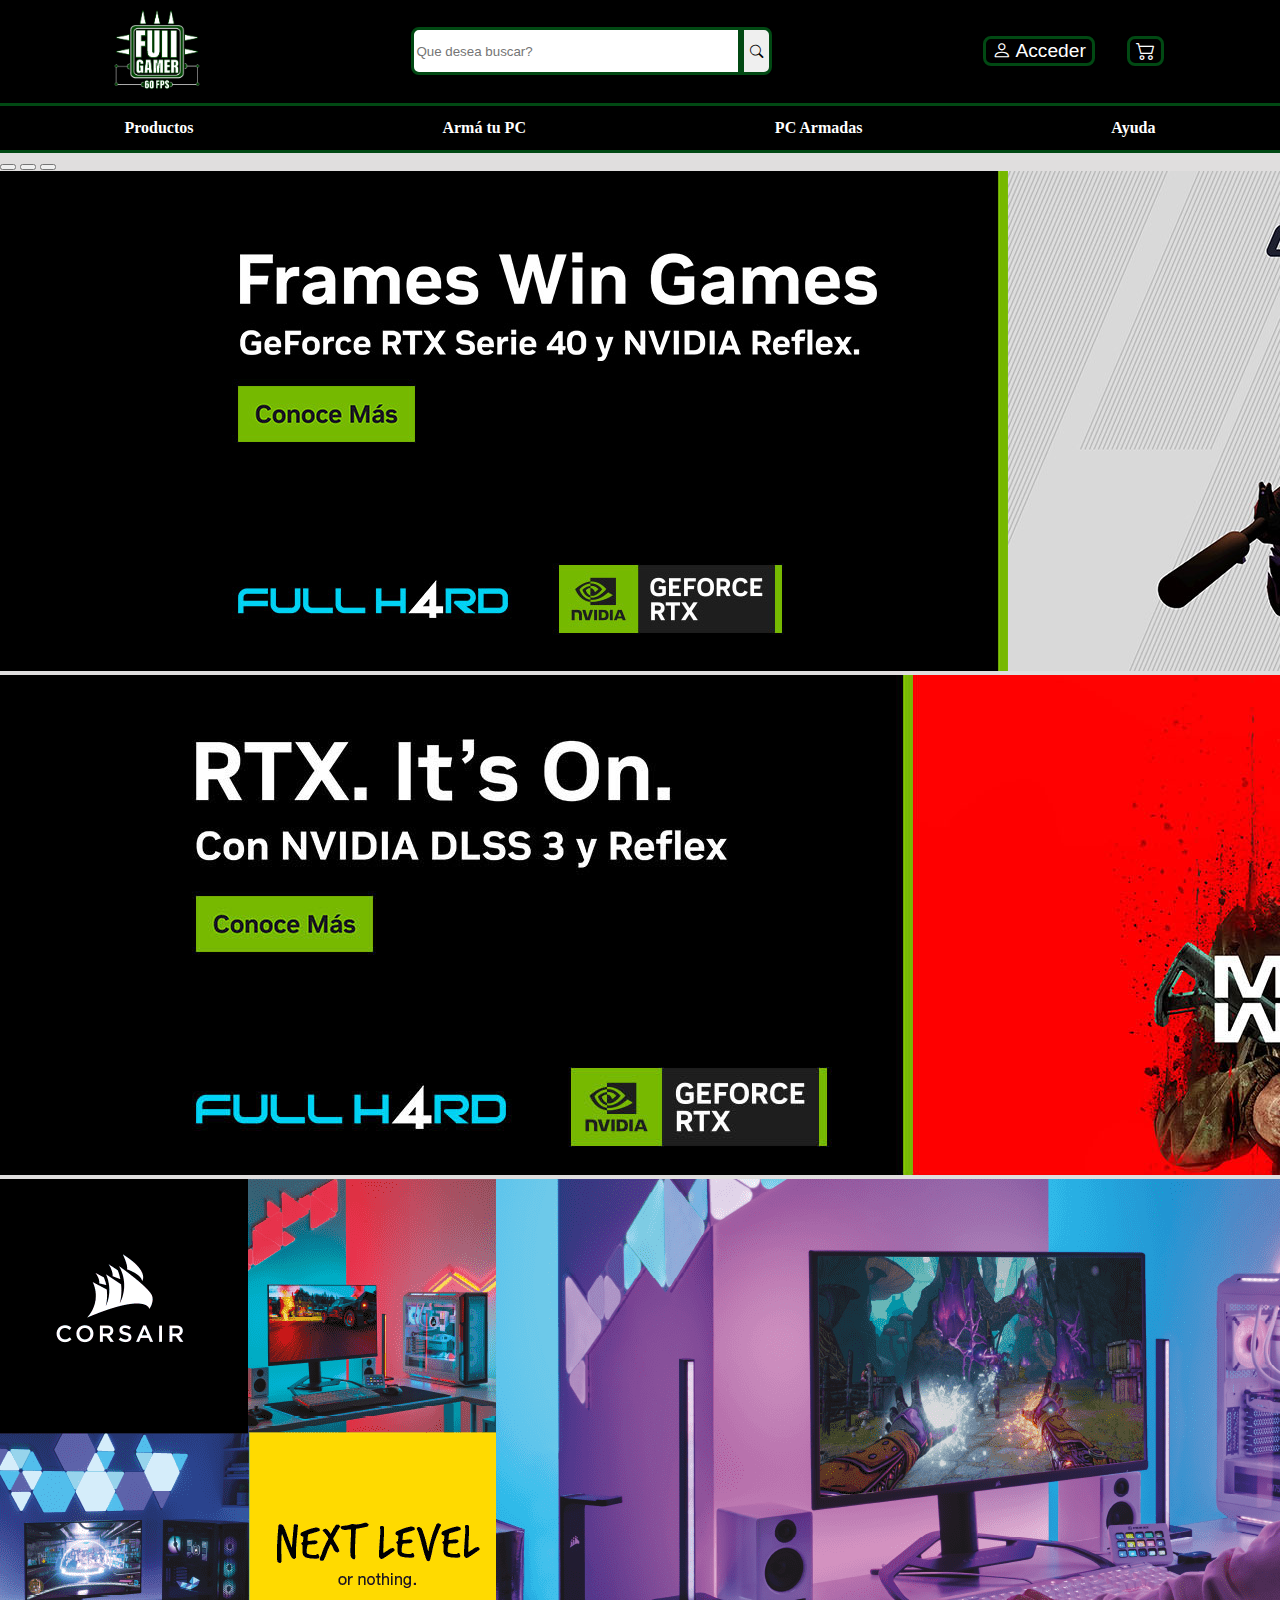
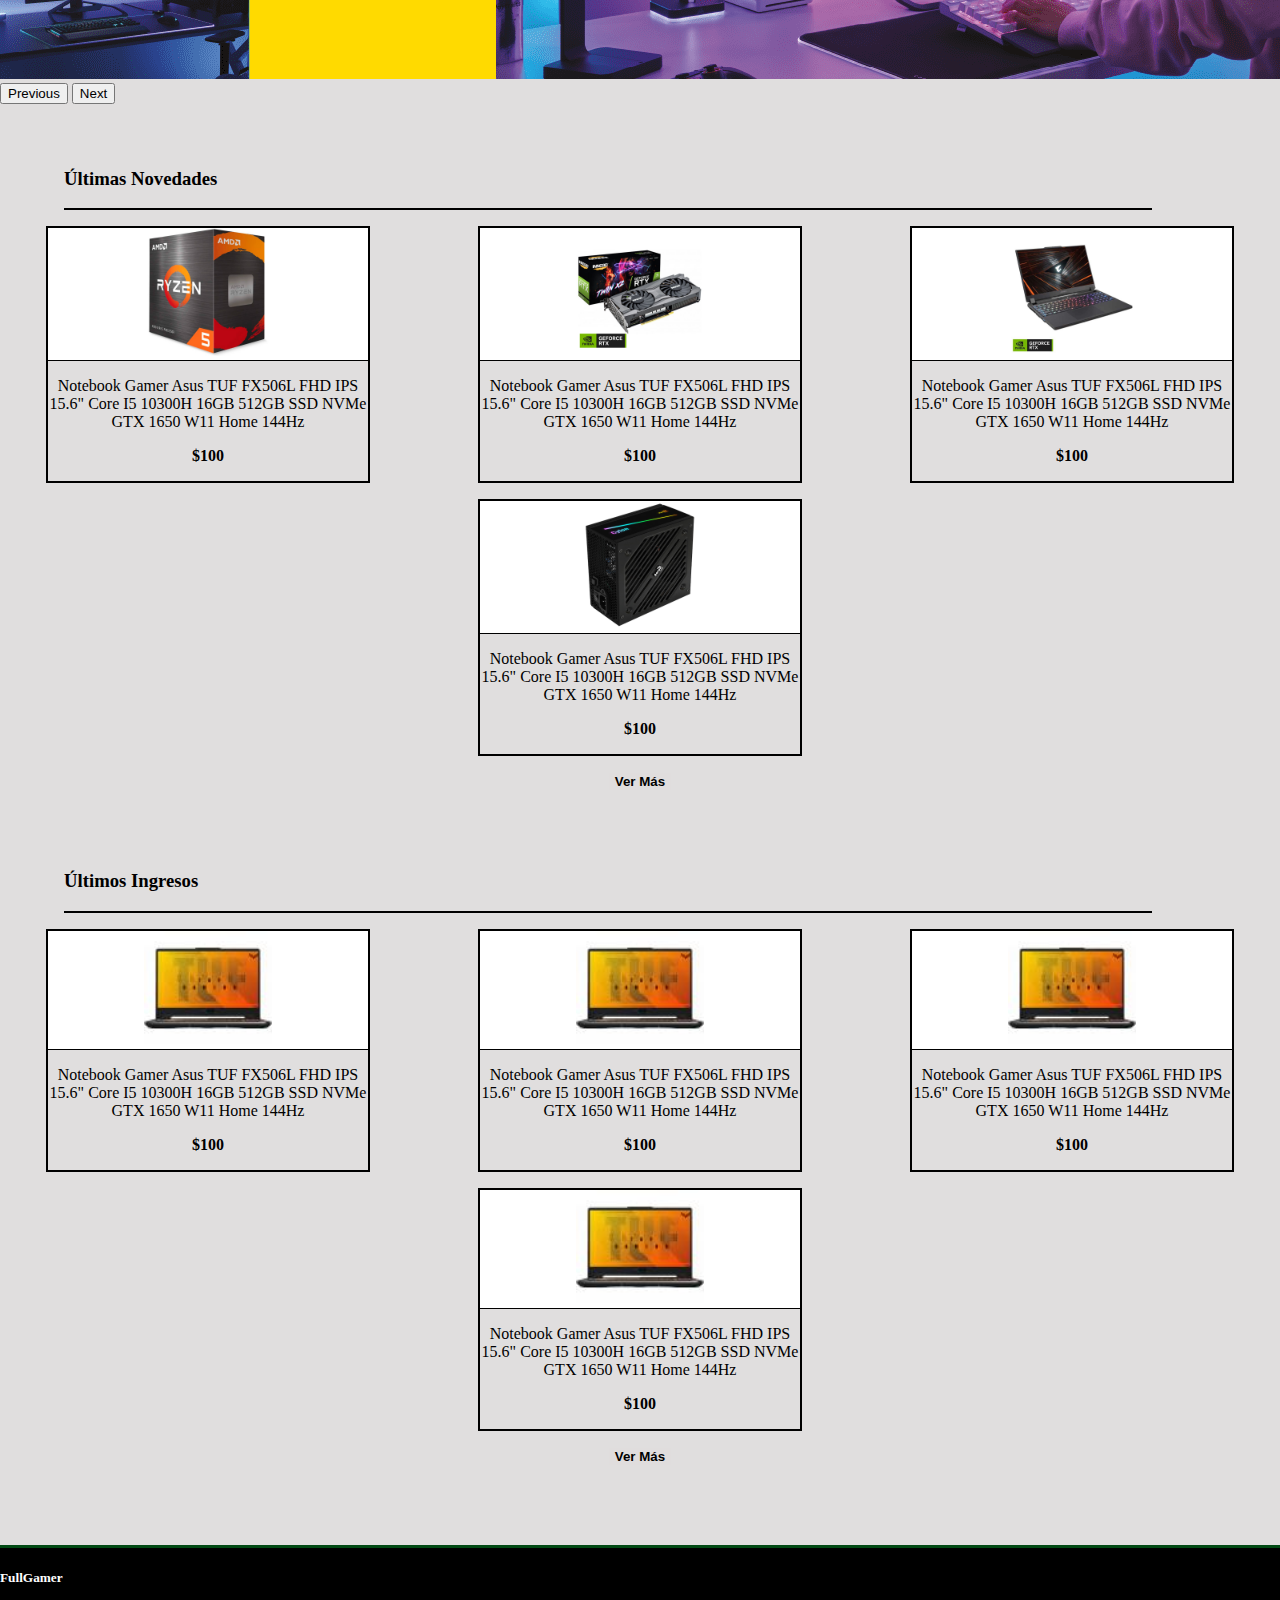
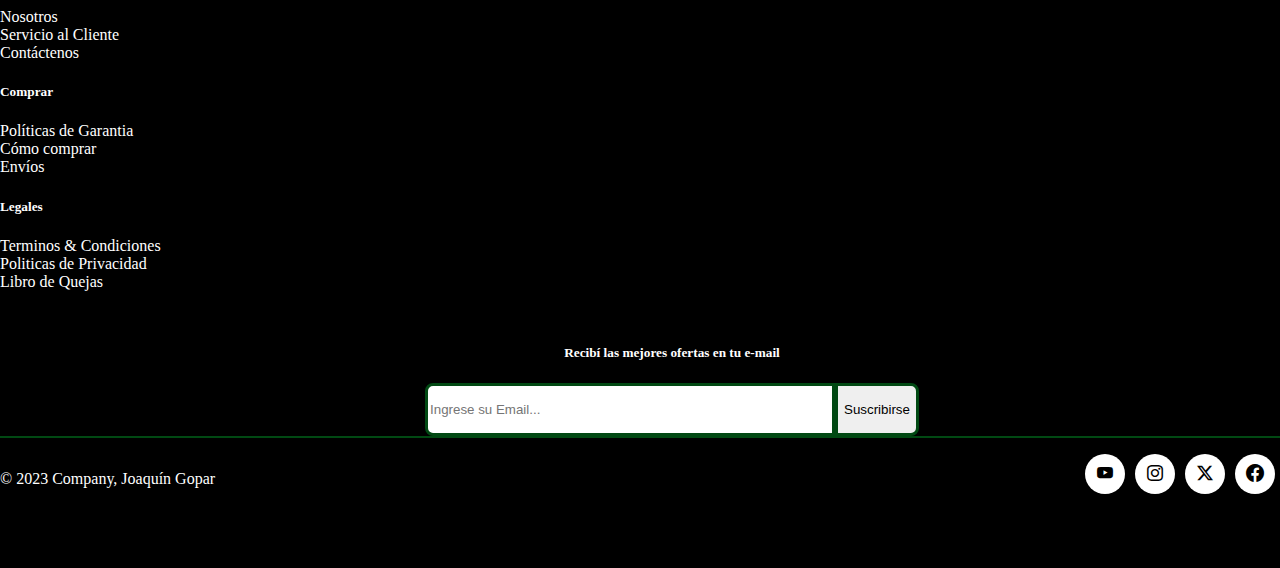
<file: index.html>
<!DOCTYPE html>
<html lang="en">
<head>
    <meta charset="UTF-8">
    <meta http-equiv="X-UA-Compatible" content="IE=edge">
    <meta name="viewport" content="width=device-width, initial-scale=1.0">
    <link rel="stylesheet" href="css/style.css">
    <title>FullGamer</title>
    <link rel="icon" href="assets/LogoPag.png">
    <link rel="stylesheet" href="https://cdn.jsdelivr.net/npm/bootstrap-icons@1.11.2/font/bootstrap-icons.min.css"> 
    <link href="https://cdn.jsdelivr.net/npm/bootstrap@5.3.2/dist/css/bootstrap.min.css" rel="stylesheet" integrity="sha384-T3c6CoIi6uLrA9TneNEoa7RxnatzjcDSCmG1MXxSR1GAsXEV/Dwwykc2MPK8M2HN" crossorigin="anonymous">
</head>
<body style="background-color: rgba(205, 201, 201, 0.612);">
    <header>
        <nav class="cabecera">
            <div class="logo">
                <a href="index.html"><img src="assets/LogoPag.png" alt=""></a>
            </div>

            <div class="busqueda">
                <input type="text" placeholder="Que desea buscar?">
                <button><i class="bi bi-search"></i></button>
            </div>

            <div class="sesion">
                <button>
                    <a href="html/acceder/login.html" id="logo"><i class="bi bi-person"></i></a>
                    <a href="html/acceder/login.html">Acceder</a>
                </button>
                
                <div class="carro">
                    <button>
                        <a href=""><i class="bi bi-cart2 carro"></i></a>
                    </button>
                </div>
            </div>

        </nav>

        <nav class="secciones">
            <a href="html/productos/productos.html">Productos</a>
            <a href="html/armapc/armapc.html">Armá tu PC</a>
            <a href="html/pcarmadas/pcarmadas.html">PC Armadas</a>
            <a href="html/ayuda/ayuda.html">Ayuda</a>
        </nav>
    </header>

    <main class="mainIndex">
        <div id="carouselExampleAutoplaying" class="carousel slide" data-bs-ride="carousel">
            <div class="carousel-indicators">
                <button type="button" data-bs-target="#carouselExampleIndicators" data-bs-slide-to="0" class="active" aria-current="true" aria-label="Slide 1"></button>
                <button type="button" data-bs-target="#carouselExampleIndicators" data-bs-slide-to="1" aria-label="Slide 2"></button>
                <button type="button" data-bs-target="#carouselExampleIndicators" data-bs-slide-to="2" aria-label="Slide 3"></button>
            </div>
            <div class="carousel-inner">
                <div class="carousel-item active">
                    <img src="assets/154.png" class="d-block w-100" alt="...">
                </div>
                <div class="carousel-item">
                    <img src="assets/159.png" class="d-block w-100" alt="...">
                </div>
                <div class="carousel-item">
                    <img src="assets/74.png" class="d-block w-100" alt="...">
                </div>
            </div>
            <button class="carousel-control-prev" type="button" data-bs-target="#carouselExampleAutoplaying" data-bs-slide="prev">
                <span class="carousel-control-prev-icon" aria-hidden="true"></span>
                <span class="visually-hidden">Previous</span>
            </button>
            <button class="carousel-control-next" type="button" data-bs-target="#carouselExampleAutoplaying" data-bs-slide="next">
                <span class="carousel-control-next-icon" aria-hidden="true"></span>
                <span class="visually-hidden">Next</span>
            </button>
        </div>

        <div class="ultnovedades">
            <div class="titulo">
                <h3>Últimas Novedades</h3>
            </div>
        
            <div class="productos">
                <div class="card" style="width: 20rem;">
                    <div class="card-header" style="text-align: center; background-color: white; border-bottom: 1px solid;">
                        <img src="assets/UltNovedades/imagen.png" class="card-img-top" alt="..." style="width: 8rem;">
                    </div>
                    <div class="card-body">
                        <p class="card-text" style="text-align: center; font-weight:400;">Notebook Gamer Asus TUF FX506L FHD IPS 15.6" Core I5 10300H 16GB 512GB SSD NVMe GTX 1650 W11 Home 144Hz</p>
                        <p class="precio" style="font-weight: bold; text-align: center;">$100</p>
                    </div>
                </div>

                <div class="card" style="width: 20rem;">
                    <div class="card-header" style="text-align: center; background-color: white; border-bottom: 1px solid black;">
                        <img src="assets/UltNovedades/imagen2.png" class="card-img-top" alt="..." style="width: 8rem;">
                    </div>
                    <div class="card-body">
                        <p class="card-text" style="text-align: center;">Notebook Gamer Asus TUF FX506L FHD IPS 15.6" Core I5 10300H 16GB 512GB SSD NVMe GTX 1650 W11 Home 144Hz</p>
                        <p class="precio" style="font-weight: bold; text-align: center;">$100</p>
                    </div>
                </div>

                <div class="card" style="width: 20rem;">
                    <div class="card-header" style="text-align: center; background-color: white; border-bottom: 1px solid black;">
                        <img src="assets/UltNovedades/imagen3.jpg" class="card-img-top" alt="..." style="width: 8rem;">
                    </div>
                    <div class="card-body">
                        <p class="card-text" style="text-align: center;">Notebook Gamer Asus TUF FX506L FHD IPS 15.6" Core I5 10300H 16GB 512GB SSD NVMe GTX 1650 W11 Home 144Hz</p>
                        <p class="precio" style="font-weight: bold; text-align: center;">$100</p>
                    </div>
                </div>
                
                <div class="card" style="width: 20rem;">
                    <div class="card-header" style="text-align: center; background-color: white; border-bottom: 1px solid black;">
                        <img src="assets/UltNovedades/imagen4.png" class="card-img-top" alt="..." style="width: 8rem;">
                    </div>
                    <div class="card-body">
                        <p class="card-text" style="text-align: center;">Notebook Gamer Asus TUF FX506L FHD IPS 15.6" Core I5 10300H 16GB 512GB SSD NVMe GTX 1650 W11 Home 144Hz</p>
                        <p class="precio" style="font-weight: bold; text-align: center;">$100</p>
                    </div>
                </div>
            </div>

            <div class="vermas">
                <button>Ver Más</button>
            </div>
        </div>

        <div class="ultingresos">
            <div class="titulo">
                <h3>Últimos Ingresos</h3>
            </div>
        
            <div class="productos">
                <div class="card" style="width: 20rem;">
                    <div class="card-header" style="text-align: center; background-color: white; border-bottom: 1px solid black;">
                        <img src="assets/compragamer_Imganen_general_36805_Notebook_Gamer_Asus_TUF_FX506L_FHD_IPS_15.6__Core_I5_10300H_16GB_512GB_SSD_NVMe_GTX_1650_W11_Home_144Hz_63a3df9f-mini.jpg" class="card-img-top" alt="..." style="width: 8rem;">
                    </div>
                    <div class="card-body">
                        <p class="card-text" style="text-align: center;">Notebook Gamer Asus TUF FX506L FHD IPS 15.6" Core I5 10300H 16GB 512GB SSD NVMe GTX 1650 W11 Home 144Hz</p>
                        <p class="precio" style="font-weight: bold; text-align: center;">$100</p>
                    </div>
                </div>

                <div class="card" style="width: 20rem;">
                    <div class="card-header" style="text-align: center; background-color: white; border-bottom: 1px solid black;">
                        <img src="assets/compragamer_Imganen_general_36805_Notebook_Gamer_Asus_TUF_FX506L_FHD_IPS_15.6__Core_I5_10300H_16GB_512GB_SSD_NVMe_GTX_1650_W11_Home_144Hz_63a3df9f-mini.jpg" class="card-img-top" alt="..." style="width: 8rem;">
                    </div>
                    <div class="card-body">
                        <p class="card-text" style="text-align: center;">Notebook Gamer Asus TUF FX506L FHD IPS 15.6" Core I5 10300H 16GB 512GB SSD NVMe GTX 1650 W11 Home 144Hz</p>
                        <p class="precio" style="font-weight: bold; text-align: center;">$100</p>
                    </div>
                </div>

                <div class="card" style="width: 20rem;">
                    <div class="card-header" style="text-align: center; background-color: white; border-bottom: 1px solid black;">
                        <img src="assets/compragamer_Imganen_general_36805_Notebook_Gamer_Asus_TUF_FX506L_FHD_IPS_15.6__Core_I5_10300H_16GB_512GB_SSD_NVMe_GTX_1650_W11_Home_144Hz_63a3df9f-mini.jpg" class="card-img-top" alt="..." style="width: 8rem;">
                    </div>
                    <div class="card-body">
                        <p class="card-text" style="text-align: center;">Notebook Gamer Asus TUF FX506L FHD IPS 15.6" Core I5 10300H 16GB 512GB SSD NVMe GTX 1650 W11 Home 144Hz</p>
                        <p class="precio" style="font-weight: bold; text-align: center;">$100</p>
                    </div>
                </div>
                
                <div class="card" style="width: 20rem;">
                    <div class="card-header" style="text-align: center; background-color: white; border-bottom: 1px solid black;">
                        <img src="assets/compragamer_Imganen_general_36805_Notebook_Gamer_Asus_TUF_FX506L_FHD_IPS_15.6__Core_I5_10300H_16GB_512GB_SSD_NVMe_GTX_1650_W11_Home_144Hz_63a3df9f-mini.jpg" class="card-img-top" alt="..." style="width: 8rem;">
                    </div>
                    <div class="card-body">
                        <p class="card-text" style="text-align: center;">Notebook Gamer Asus TUF FX506L FHD IPS 15.6" Core I5 10300H 16GB 512GB SSD NVMe GTX 1650 W11 Home 144Hz</p>
                        <p class="precio" style="font-weight: bold; text-align: center;">$100</p>
                    </div>
                </div>
            </div>
            <div class="vermas">
                <button>Ver Más</button>
            </div>
        </div>

    </main>

    <footer class="footer">
        <div class="container">
            <div class="row pt-4">
                <div class="col-6 col-md-2 mb-3">
                    <h5>FullGamer</h5>
                    <ul>
                        <a href=""><li>Nosotros</li></a>
                        <a href=""><li>Servicio al Cliente</li></a>
                        <a href=""><li>Contáctenos</li></a>
                    </ul>
                </div>
                <div class="col-6 col-md-2 mb-3">
                    <h5>Comprar</h5>
                    <ul>
                        <a href=""><li>Políticas de Garantia</li></a>
                        <a href=""><li>Cómo comprar</li></a>
                        <a href=""><li>Envíos</li></a>
                    </ul>
                </div>
                <div class="col-6 col-md-2 mb-3">
                    <h5>Legales</h5>
                    <ul>
                        <a href=""><li>Terminos & Condiciones</li></a>
                        <a href=""><li>Politicas de Privacidad</li></a>
                        <a href=""><li>Libro de Quejas</li></a>
                    </ul>
                </div>

                <div class="col-md-5 form">
                    <div class="titulo">
                        <h5>Recibí las mejores ofertas en tu e-mail</h5>
                    </div>
                    <div class="email">
                        <input type="text" placeholder="Ingrese su Email...">
                        <button>Suscribirse</button>
                    </div>
                </div>
            </div>
    
            <div class="social">
    
                <div class="desarrollador">
                    <p>© 2023 Company, Joaquín Gopar</p>
                </div>
        
                <div class="wrapper">
                    <div class="button">
                        <div class="icon">
                            <a href=""><i class="bi bi-facebook"></i></a>
                        </div>
                        <a href=""><span>Facebook</span></a>
                    </div>
                    <div class="button">
                        <div class="icon">
                            <i class="bi bi-twitter-x"></i>
                        </div>
                        <a href=""><span>Twitter</span></a>
                    </div>
                    <div class="button">
                        <div class="icon">
                            <i class="bi bi-instagram"></i>
                        </div>
                        <a href=""><span>Instagram</span></a>
                    </div>
                    <div class="button">
                        <div class="icon">
                            <i class="bi bi-youtube"></i>
                        </div>
                        <a href=""><span>Youtube</span></a>
                    </div>
                </div>
            </div>
            
        </div>
    </footer>
</body>
<script src="https://cdn.jsdelivr.net/npm/bootstrap@5.3.2/dist/js/bootstrap.bundle.min.js" integrity="sha384-C6RzsynM9kWDrMNeT87bh95OGNyZPhcTNXj1NW7RuBCsyN/o0jlpcV8Qyq46cDfL" crossorigin="anonymous"></script>
</html>
</file>
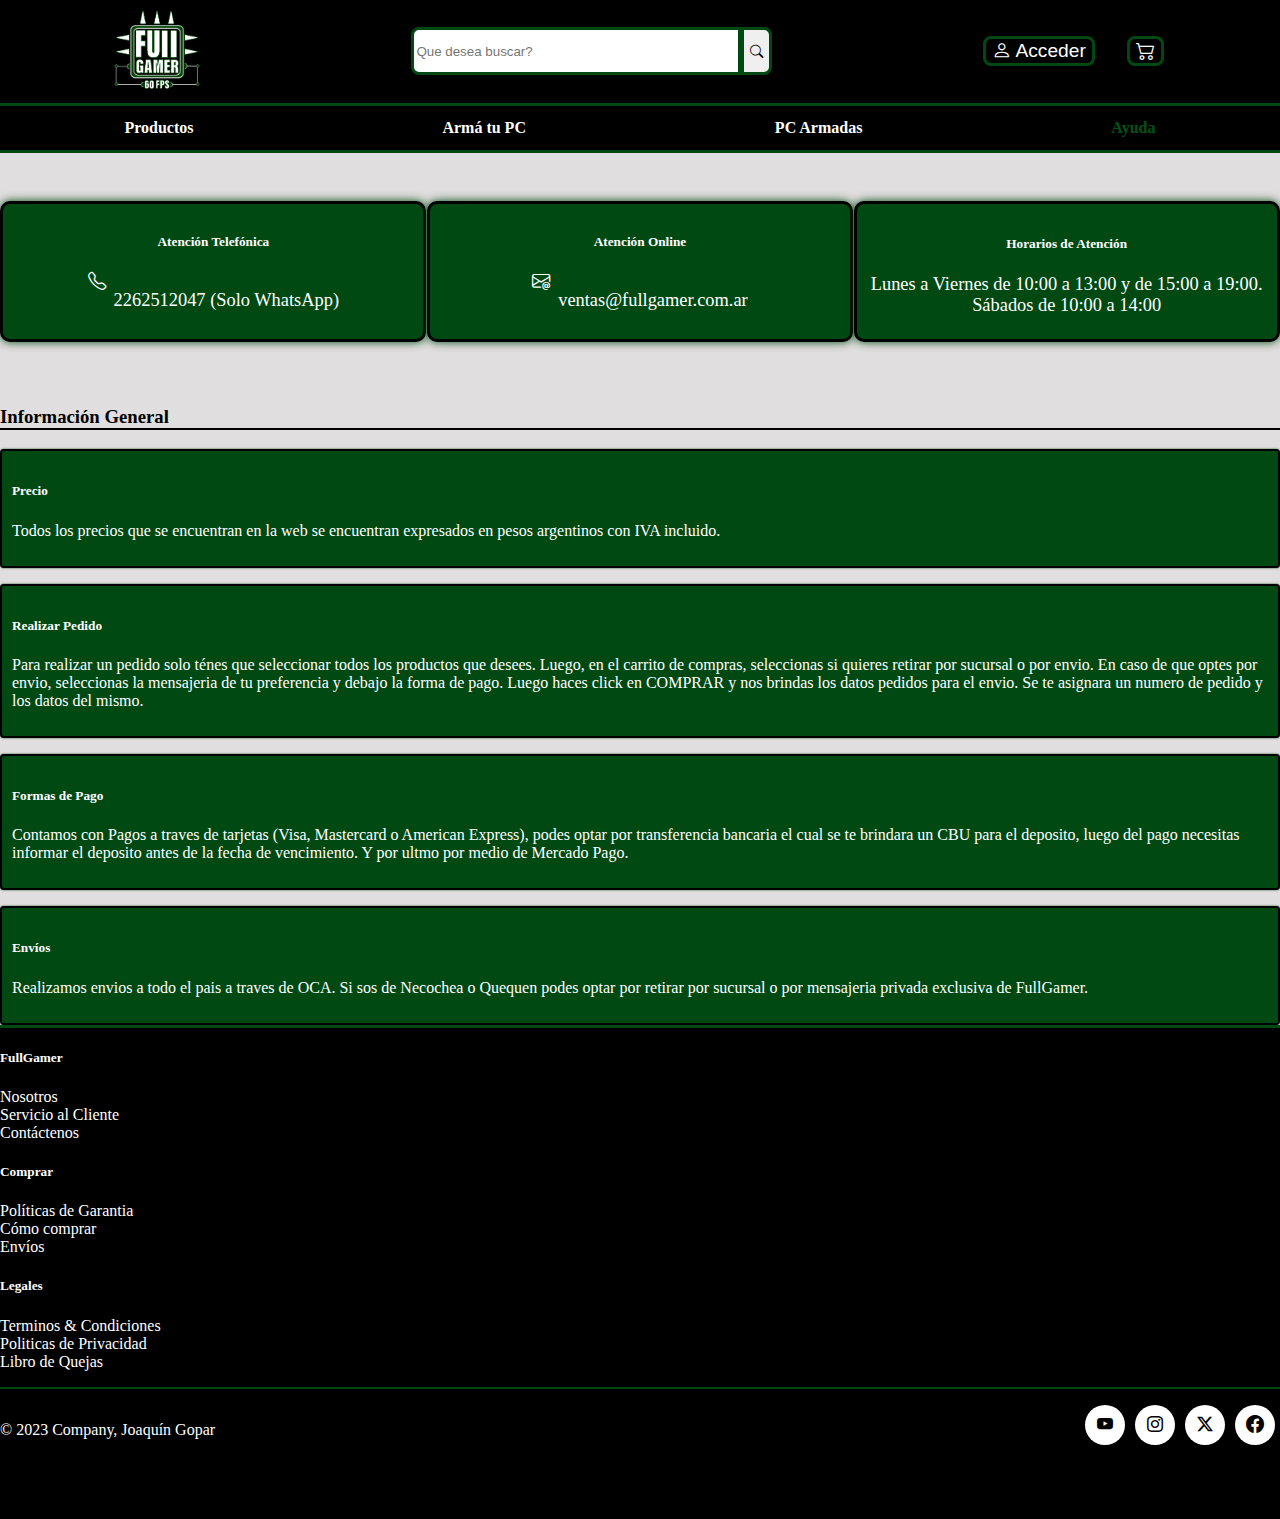
<file: html/ayuda/ayuda.html>
<!DOCTYPE html>
<html lang="en">
<head>
    <meta charset="UTF-8">
    <meta http-equiv="X-UA-Compatible" content="IE=edge">
    <meta name="viewport" content="width=device-width, initial-scale=1.0">
    <link rel="stylesheet" href="../../css/style.css">
    <title>FullGamer | Ayuda</title>
    <link rel="icon" href="../../assets/LogoPag.png">
    <link rel="stylesheet" href="https://cdn.jsdelivr.net/npm/bootstrap-icons@1.11.2/font/bootstrap-icons.min.css"> 
    <link href="https://cdn.jsdelivr.net/npm/bootstrap@5.3.2/dist/css/bootstrap.min.css" rel="stylesheet" integrity="sha384-T3c6CoIi6uLrA9TneNEoa7RxnatzjcDSCmG1MXxSR1GAsXEV/Dwwykc2MPK8M2HN" crossorigin="anonymous">
</head>
<body style="background-color: rgba(205, 201, 201, 0.612);">
    <header>
        <nav class="cabecera">
            <div class="logo">
                <a href="../../index.html"><img src="../../assets/LogoPag.png" alt=""></a>
            </div>

            <div class="busqueda">
                <input type="text" placeholder="Que desea buscar?">
                <button><i class="bi bi-search"></i></button>
            </div>

            <div class="sesion">
                <button>
                    <a href="../acceder/login.html" id="logo"><i class="bi bi-person"></i></a>
                    <a href="../acceder/login.html">Acceder</a>
                </button>
                
                <div class="carro">
                    <button>
                        <a href=""><i class="bi bi-cart2 carro"></i></a>
                    </button>
                </div>
            </div>

        </nav>

        <nav class="secciones">
            <a href="../productos/productos.html">Productos</a>
            <a href="../armapc/armapc.html">Armá tu PC</a>
            <a href="../pcarmadas/pcarmadas.html">PC Armadas</a>
            <a href="" class="ayuda">Ayuda</a>
        </nav>
    </header>

    <main class="mainAyuda">
        <div class="container">
            <div class="contacto">
                <div class="atenciontel">
                    <h5>Atención Telefónica</h5>
                    <div class="numero">
                        <i class="bi bi-telephone"></i>
                        <p>2262512047 (Solo WhatsApp)</p>    
                    </div>
                </div>

                <div class="atenciononline">
                    <h5>Atención Online</h5>
                    <div class="correo">
                        <i class="bi bi-envelope-at"></i>
                        <p>ventas@fullgamer.com.ar</p>
                    </div>
                </div>

                <div class="horariosaten">
                    <h5>Horarios de Atención</h5>
                    <p>Lunes a Viernes de 10:00 a 13:00 y de 15:00 a 19:00.</p>
                    <p>Sábados de 10:00 a 14:00</p>
                </div>
            </div>

            <div class="preguntas">
                <h3>Información General</h3>

                <div class="precio">
                    <h5>Precio</h5>
                    <p>Todos los precios que se encuentran en la web se encuentran expresados en pesos argentinos con IVA incluido.</p>
                </div>

                <div class="pedido">
                    <h5>Realizar Pedido</h5>
                    <p>Para realizar un pedido solo ténes que seleccionar todos los productos que desees. Luego, en el carrito de compras, seleccionas
                        si quieres retirar por sucursal o por envio.
                        En caso de que optes por envio, seleccionas la mensajeria de tu preferencia y debajo la forma de pago. Luego haces click en COMPRAR
                        y nos brindas los datos pedidos para el envio. Se te asignara un numero de pedido y los datos del mismo.
                    </p>
                </div>

                <div class="pagos">
                    <h5>Formas de Pago</h5>
                    <p>Contamos con Pagos a traves de tarjetas (Visa, Mastercard o American Express), podes optar por transferencia bancaria el cual se te
                        brindara un CBU para el deposito, luego del pago necesitas informar el deposito antes de la fecha de vencimiento.
                        Y por ultmo por medio de Mercado Pago.
                    </p>
                </div>

                <div class="envio">
                    <h5>Envíos</h5>
                    <p>Realizamos envios a todo el pais a traves de OCA. Si sos de Necochea o Quequen podes optar por retirar por sucursal
                        o por mensajeria privada exclusiva de FullGamer.    
                    </p>
                </div>
            </div>
        </div>
    </main>

    <footer class="footer">
        <div class="container">
            <div class="row pt-4">
                <div class="col-6 col-md-4 mb-3">
                    <h5>FullGamer</h5>
                    <ul>
                        <a href=""><li>Nosotros</li></a>
                        <a href=""><li>Servicio al Cliente</li></a>
                        <a href=""><li>Contáctenos</li></a>
                    </ul>
                </div>
                <div class="col-6 col-md-4 mb-3">
                    <h5>Comprar</h5>
                    <ul>
                        <a href=""><li>Políticas de Garantia</li></a>
                        <a href=""><li>Cómo comprar</li></a>
                        <a href=""><li>Envíos</li></a>
                    </ul>
                </div>
                <div class="col-6 col-md-4 mb-3">
                    <h5>Legales</h5>
                    <ul>
                        <a href=""><li>Terminos & Condiciones</li></a>
                        <a href=""><li>Politicas de Privacidad</li></a>
                        <a href=""><li>Libro de Quejas</li></a>
                    </ul>
                </div>
            </div>
    
            <div class="social">
    
                <div class="desarrollador">
                    <p>© 2023 Company, Joaquín Gopar</p>
                </div>
        
                <div class="wrapper">
                    <div class="button">
                        <div class="icon">
                            <a href=""><i class="bi bi-facebook"></i></a>
                        </div>
                        <a href=""><span>Facebook</span></a>
                    </div>
                    <div class="button">
                        <div class="icon">
                            <i class="bi bi-twitter-x"></i>
                        </div>
                        <a href=""><span>Twitter</span></a>
                    </div>
                    <div class="button">
                        <div class="icon">
                            <i class="bi bi-instagram"></i>
                        </div>
                        <a href=""><span>Instagram</span></a>
                    </div>
                    <div class="button">
                        <div class="icon">
                            <i class="bi bi-youtube"></i>
                        </div>
                        <a href=""><span>Youtube</span></a>
                    </div>
                </div>
            </div>
            
        </div>
    </footer>

</body>
<script src="https://cdn.jsdelivr.net/npm/bootstrap@5.3.2/dist/js/bootstrap.bundle.min.js" integrity="sha384-C6RzsynM9kWDrMNeT87bh95OGNyZPhcTNXj1NW7RuBCsyN/o0jlpcV8Qyq46cDfL" crossorigin="anonymous"></script>
</html>
</file>
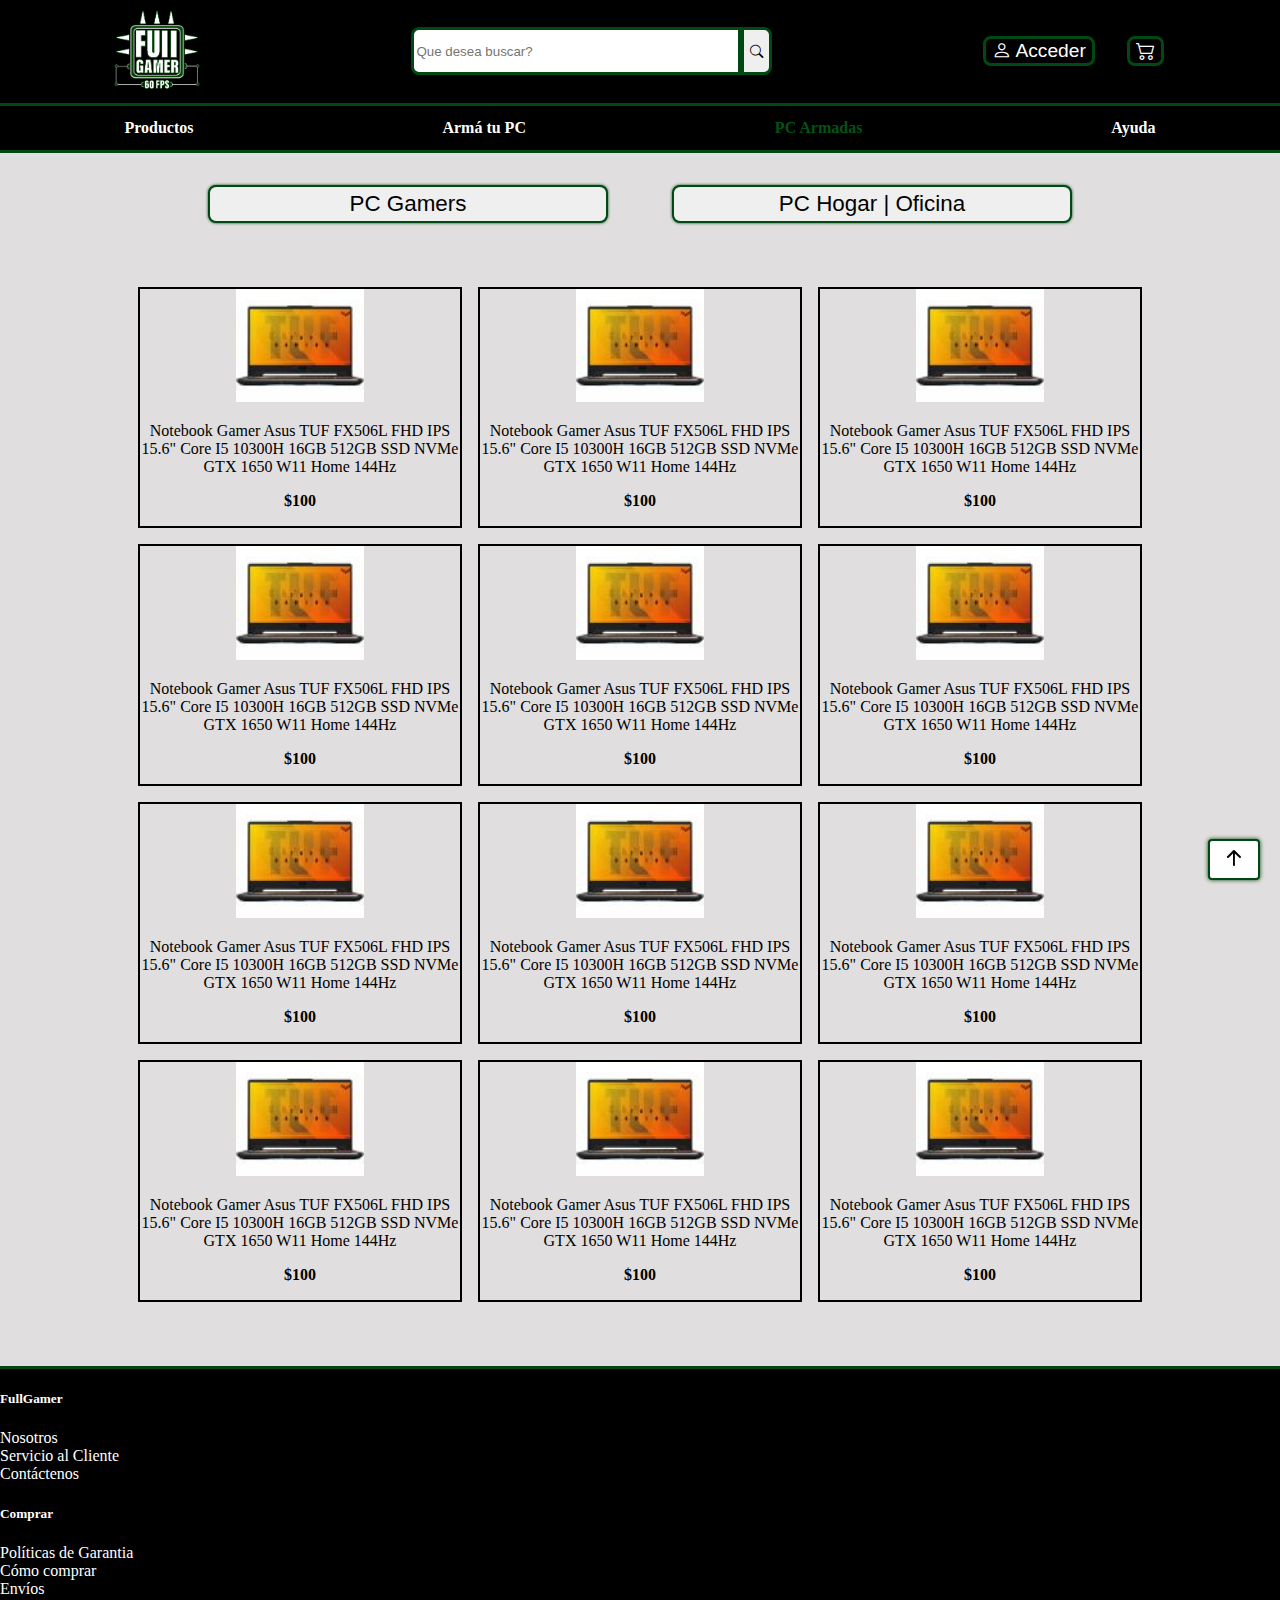
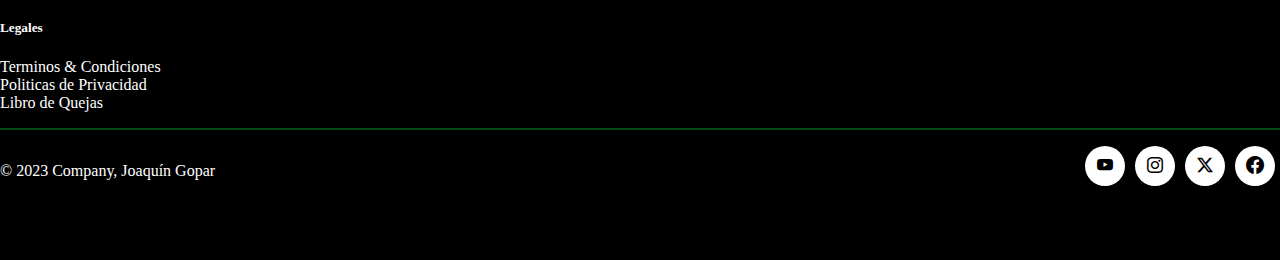
<file: html/pcarmadas/pcarmadas.html>
<!DOCTYPE html>
<html lang="en">
<head>
    <meta charset="UTF-8">
    <meta http-equiv="X-UA-Compatible" content="IE=edge">
    <meta name="viewport" content="width=device-width, initial-scale=1.0">
    <link rel="stylesheet" href="../../css/style.css">
    <title>FullGamer | PC Armadas</title>
    <link rel="icon" href="../../assets/LogoPag.png">
    <link rel="stylesheet" href="https://cdn.jsdelivr.net/npm/bootstrap-icons@1.11.2/font/bootstrap-icons.min.css"> 
    <link href="https://cdn.jsdelivr.net/npm/bootstrap@5.3.2/dist/css/bootstrap.min.css" rel="stylesheet" integrity="sha384-T3c6CoIi6uLrA9TneNEoa7RxnatzjcDSCmG1MXxSR1GAsXEV/Dwwykc2MPK8M2HN" crossorigin="anonymous">
</head>
<body style="background-color: rgba(205, 201, 201, 0.612);">
    <header>
        <nav class="cabecera">
            <div class="logo">
                <a href="../../index.html"><img src="../../assets/LogoPag.png" alt=""></a>
            </div>

            <div class="busqueda">
                <input type="text" placeholder="Que desea buscar?">
                <button><i class="bi bi-search"></i></button>
            </div>

            <div class="sesion">
                <button>
                    <a href="../acceder/login.html" id="logo"><i class="bi bi-person"></i></a>
                    <a href="../acceder/login.html">Acceder</a>
                </button>
                
                <div class="carro">
                    <button>
                        <a href=""><i class="bi bi-cart2 carro"></i></a>
                    </button>
                </div>
            </div>

        </nav>

        <nav class="secciones">
            <a href="../productos/productos.html">Productos</a>
            <a href="../armapc/armapc.html">Armá tu PC</a>
            <a href="" class="pcarmadas">PC Armadas</a>
            <a href="../ayuda/ayuda.html">Ayuda</a>
        </nav>
    </header>

    <main class="PcArmadas">
        <div class="seleccion">
            <div class="pcgamers">
                <button>PC Gamers</button>
            </div>

            <div class="pchogar">
                <button>PC Hogar | Oficina </button>
            </div>
        </div>

        <div class="productos">
            <div class="card" style="width: 20rem;">
                <div class="card-header" style="text-align: center;">
                    <img src="../../assets/compragamer_Imganen_general_36805_Notebook_Gamer_Asus_TUF_FX506L_FHD_IPS_15.6__Core_I5_10300H_16GB_512GB_SSD_NVMe_GTX_1650_W11_Home_144Hz_63a3df9f-mini.jpg" class="card-img-top" alt="..." style="width: 8rem;">
                </div>
                <div class="card-body">
                    <p class="card-text" style="text-align: center; font-weight:400;">Notebook Gamer Asus TUF FX506L FHD IPS 15.6" Core I5 10300H 16GB 512GB SSD NVMe GTX 1650 W11 Home 144Hz</p>
                    <p class="precio" style="font-weight: bold; text-align: center;">$100</p>
                </div>
            </div>

            <div class="card" style="width: 20rem;">
                <div class="card-header" style="text-align: center;">
                    <img src="../../assets/compragamer_Imganen_general_36805_Notebook_Gamer_Asus_TUF_FX506L_FHD_IPS_15.6__Core_I5_10300H_16GB_512GB_SSD_NVMe_GTX_1650_W11_Home_144Hz_63a3df9f-mini.jpg" class="card-img-top" alt="..." style="width: 8rem;">
                </div>
                <div class="card-body">
                    <p class="card-text" style="text-align: center;">Notebook Gamer Asus TUF FX506L FHD IPS 15.6" Core I5 10300H 16GB 512GB SSD NVMe GTX 1650 W11 Home 144Hz</p>
                    <p class="precio" style="font-weight: bold; text-align: center;">$100</p>
                </div>
            </div>

            <div class="card" style="width: 20rem;">
                <div class="card-header" style="text-align: center;">
                    <img src="../../assets/compragamer_Imganen_general_36805_Notebook_Gamer_Asus_TUF_FX506L_FHD_IPS_15.6__Core_I5_10300H_16GB_512GB_SSD_NVMe_GTX_1650_W11_Home_144Hz_63a3df9f-mini.jpg" class="card-img-top" alt="..." style="width: 8rem;">
                </div>
                <div class="card-body">
                    <p class="card-text" style="text-align: center;">Notebook Gamer Asus TUF FX506L FHD IPS 15.6" Core I5 10300H 16GB 512GB SSD NVMe GTX 1650 W11 Home 144Hz</p>
                    <p class="precio" style="font-weight: bold; text-align: center;">$100</p>
                </div>
            </div>
            
            <div class="card" style="width: 20rem;">
                <div class="card-header" style="text-align: center;">
                    <img src="../../assets/compragamer_Imganen_general_36805_Notebook_Gamer_Asus_TUF_FX506L_FHD_IPS_15.6__Core_I5_10300H_16GB_512GB_SSD_NVMe_GTX_1650_W11_Home_144Hz_63a3df9f-mini.jpg" class="card-img-top" alt="..." style="width: 8rem;">
                </div>
                <div class="card-body">
                    <p class="card-text" style="text-align: center;">Notebook Gamer Asus TUF FX506L FHD IPS 15.6" Core I5 10300H 16GB 512GB SSD NVMe GTX 1650 W11 Home 144Hz</p>
                    <p class="precio" style="font-weight: bold; text-align: center;">$100</p>
                </div>
            </div>
            <div class="card" style="width: 20rem;">
                <div class="card-header" style="text-align: center;">
                    <img src="../../assets/compragamer_Imganen_general_36805_Notebook_Gamer_Asus_TUF_FX506L_FHD_IPS_15.6__Core_I5_10300H_16GB_512GB_SSD_NVMe_GTX_1650_W11_Home_144Hz_63a3df9f-mini.jpg" class="card-img-top" alt="..." style="width: 8rem;">
                </div>
                <div class="card-body">
                    <p class="card-text" style="text-align: center;">Notebook Gamer Asus TUF FX506L FHD IPS 15.6" Core I5 10300H 16GB 512GB SSD NVMe GTX 1650 W11 Home 144Hz</p>
                    <p class="precio" style="font-weight: bold; text-align: center;">$100</p>
                </div>
            </div>
            <div class="card" style="width: 20rem;">
                <div class="card-header" style="text-align: center;">
                    <img src="../../assets/compragamer_Imganen_general_36805_Notebook_Gamer_Asus_TUF_FX506L_FHD_IPS_15.6__Core_I5_10300H_16GB_512GB_SSD_NVMe_GTX_1650_W11_Home_144Hz_63a3df9f-mini.jpg" class="card-img-top" alt="..." style="width: 8rem;">
                </div>
                <div class="card-body">
                    <p class="card-text" style="text-align: center;">Notebook Gamer Asus TUF FX506L FHD IPS 15.6" Core I5 10300H 16GB 512GB SSD NVMe GTX 1650 W11 Home 144Hz</p>
                    <p class="precio" style="font-weight: bold; text-align: center;">$100</p>
                </div>
            </div>  
            <div class="card" style="width: 20rem;">
                <div class="card-header" style="text-align: center;">
                    <img src="../../assets/compragamer_Imganen_general_36805_Notebook_Gamer_Asus_TUF_FX506L_FHD_IPS_15.6__Core_I5_10300H_16GB_512GB_SSD_NVMe_GTX_1650_W11_Home_144Hz_63a3df9f-mini.jpg" class="card-img-top" alt="..." style="width: 8rem;">
                </div>
                <div class="card-body">
                    <p class="card-text" style="text-align: center;">Notebook Gamer Asus TUF FX506L FHD IPS 15.6" Core I5 10300H 16GB 512GB SSD NVMe GTX 1650 W11 Home 144Hz</p>
                    <p class="precio" style="font-weight: bold; text-align: center;">$100</p>
                </div>
            </div>
            <div class="card" style="width: 20rem;">
                <div class="card-header" style="text-align: center;">
                    <img src="../../assets/compragamer_Imganen_general_36805_Notebook_Gamer_Asus_TUF_FX506L_FHD_IPS_15.6__Core_I5_10300H_16GB_512GB_SSD_NVMe_GTX_1650_W11_Home_144Hz_63a3df9f-mini.jpg" class="card-img-top" alt="..." style="width: 8rem;">
                </div>
                <div class="card-body">
                    <p class="card-text" style="text-align: center;">Notebook Gamer Asus TUF FX506L FHD IPS 15.6" Core I5 10300H 16GB 512GB SSD NVMe GTX 1650 W11 Home 144Hz</p>
                    <p class="precio" style="font-weight: bold; text-align: center;">$100</p>
                </div>
            </div>
            <div class="card" style="width: 20rem;">
                <div class="card-header" style="text-align: center;">
                    <img src="../../assets/compragamer_Imganen_general_36805_Notebook_Gamer_Asus_TUF_FX506L_FHD_IPS_15.6__Core_I5_10300H_16GB_512GB_SSD_NVMe_GTX_1650_W11_Home_144Hz_63a3df9f-mini.jpg" class="card-img-top" alt="..." style="width: 8rem;">
                </div>
                <div class="card-body">
                    <p class="card-text" style="text-align: center;">Notebook Gamer Asus TUF FX506L FHD IPS 15.6" Core I5 10300H 16GB 512GB SSD NVMe GTX 1650 W11 Home 144Hz</p>
                    <p class="precio" style="font-weight: bold; text-align: center;">$100</p>
                </div>
            </div>
            <div class="card" style="width: 20rem;">
                <div class="card-header" style="text-align: center;">
                    <img src="../../assets/compragamer_Imganen_general_36805_Notebook_Gamer_Asus_TUF_FX506L_FHD_IPS_15.6__Core_I5_10300H_16GB_512GB_SSD_NVMe_GTX_1650_W11_Home_144Hz_63a3df9f-mini.jpg" class="card-img-top" alt="..." style="width: 8rem;">
                </div>
                <div class="card-body">
                    <p class="card-text" style="text-align: center;">Notebook Gamer Asus TUF FX506L FHD IPS 15.6" Core I5 10300H 16GB 512GB SSD NVMe GTX 1650 W11 Home 144Hz</p>
                    <p class="precio" style="font-weight: bold; text-align: center;">$100</p>
                </div>
            </div>
            <div class="card" style="width: 20rem;">
                <div class="card-header" style="text-align: center;">
                    <img src="../../assets/compragamer_Imganen_general_36805_Notebook_Gamer_Asus_TUF_FX506L_FHD_IPS_15.6__Core_I5_10300H_16GB_512GB_SSD_NVMe_GTX_1650_W11_Home_144Hz_63a3df9f-mini.jpg" class="card-img-top" alt="..." style="width: 8rem;">
                </div>
                <div class="card-body">
                    <p class="card-text" style="text-align: center;">Notebook Gamer Asus TUF FX506L FHD IPS 15.6" Core I5 10300H 16GB 512GB SSD NVMe GTX 1650 W11 Home 144Hz</p>
                    <p class="precio" style="font-weight: bold; text-align: center;">$100</p>
                </div>
            </div>
            <div class="card" style="width: 20rem;">
                <div class="card-header" style="text-align: center;">
                    <img src="../../assets/compragamer_Imganen_general_36805_Notebook_Gamer_Asus_TUF_FX506L_FHD_IPS_15.6__Core_I5_10300H_16GB_512GB_SSD_NVMe_GTX_1650_W11_Home_144Hz_63a3df9f-mini.jpg" class="card-img-top" alt="..." style="width: 8rem;">
                </div>
                <div class="card-body">
                    <p class="card-text" style="text-align: center;">Notebook Gamer Asus TUF FX506L FHD IPS 15.6" Core I5 10300H 16GB 512GB SSD NVMe GTX 1650 W11 Home 144Hz</p>
                    <p class="precio" style="font-weight: bold; text-align: center;">$100</p>
                </div>
            </div>
        </div>

        <div class="subir">
            <a href="#"><i class="bi bi-arrow-up-short"></i></a>
        </div>
    </main>

    <footer class="footer">
        <div class="container">
            <div class="row pt-4">
                <div class="col-6 col-md-4 mb-3">
                    <h5>FullGamer</h5>
                    <ul>
                        <a href=""><li>Nosotros</li></a>
                        <a href=""><li>Servicio al Cliente</li></a>
                        <a href=""><li>Contáctenos</li></a>
                    </ul>
                </div>
                <div class="col-6 col-md-4 mb-3">
                    <h5>Comprar</h5>
                    <ul>
                        <a href=""><li>Políticas de Garantia</li></a>
                        <a href=""><li>Cómo comprar</li></a>
                        <a href=""><li>Envíos</li></a>
                    </ul>
                </div>
                <div class="col-6 col-md-4 mb-3">
                    <h5>Legales</h5>
                    <ul>
                        <a href=""><li>Terminos & Condiciones</li></a>
                        <a href=""><li>Politicas de Privacidad</li></a>
                        <a href=""><li>Libro de Quejas</li></a>
                    </ul>
                </div>
            </div>
    
            <div class="social">
    
                <div class="desarrollador">
                    <p>© 2023 Company, Joaquín Gopar</p>
                </div>
        
                <div class="wrapper">
                    <div class="button">
                        <div class="icon">
                            <a href=""><i class="bi bi-facebook"></i></a>
                        </div>
                        <a href=""><span>Facebook</span></a>
                    </div>
                    <div class="button">
                        <div class="icon">
                            <i class="bi bi-twitter-x"></i>
                        </div>
                        <a href=""><span>Twitter</span></a>
                    </div>
                    <div class="button">
                        <div class="icon">
                            <i class="bi bi-instagram"></i>
                        </div>
                        <a href=""><span>Instagram</span></a>
                    </div>
                    <div class="button">
                        <div class="icon">
                            <i class="bi bi-youtube"></i>
                        </div>
                        <a href=""><span>Youtube</span></a>
                    </div>
                </div>
            </div>
            
        </div>
    </footer>
</body>
<script src="https://cdn.jsdelivr.net/npm/bootstrap@5.3.2/dist/js/bootstrap.bundle.min.js" integrity="sha384-C6RzsynM9kWDrMNeT87bh95OGNyZPhcTNXj1NW7RuBCsyN/o0jlpcV8Qyq46cDfL" crossorigin="anonymous"></script>
</html>
</file>
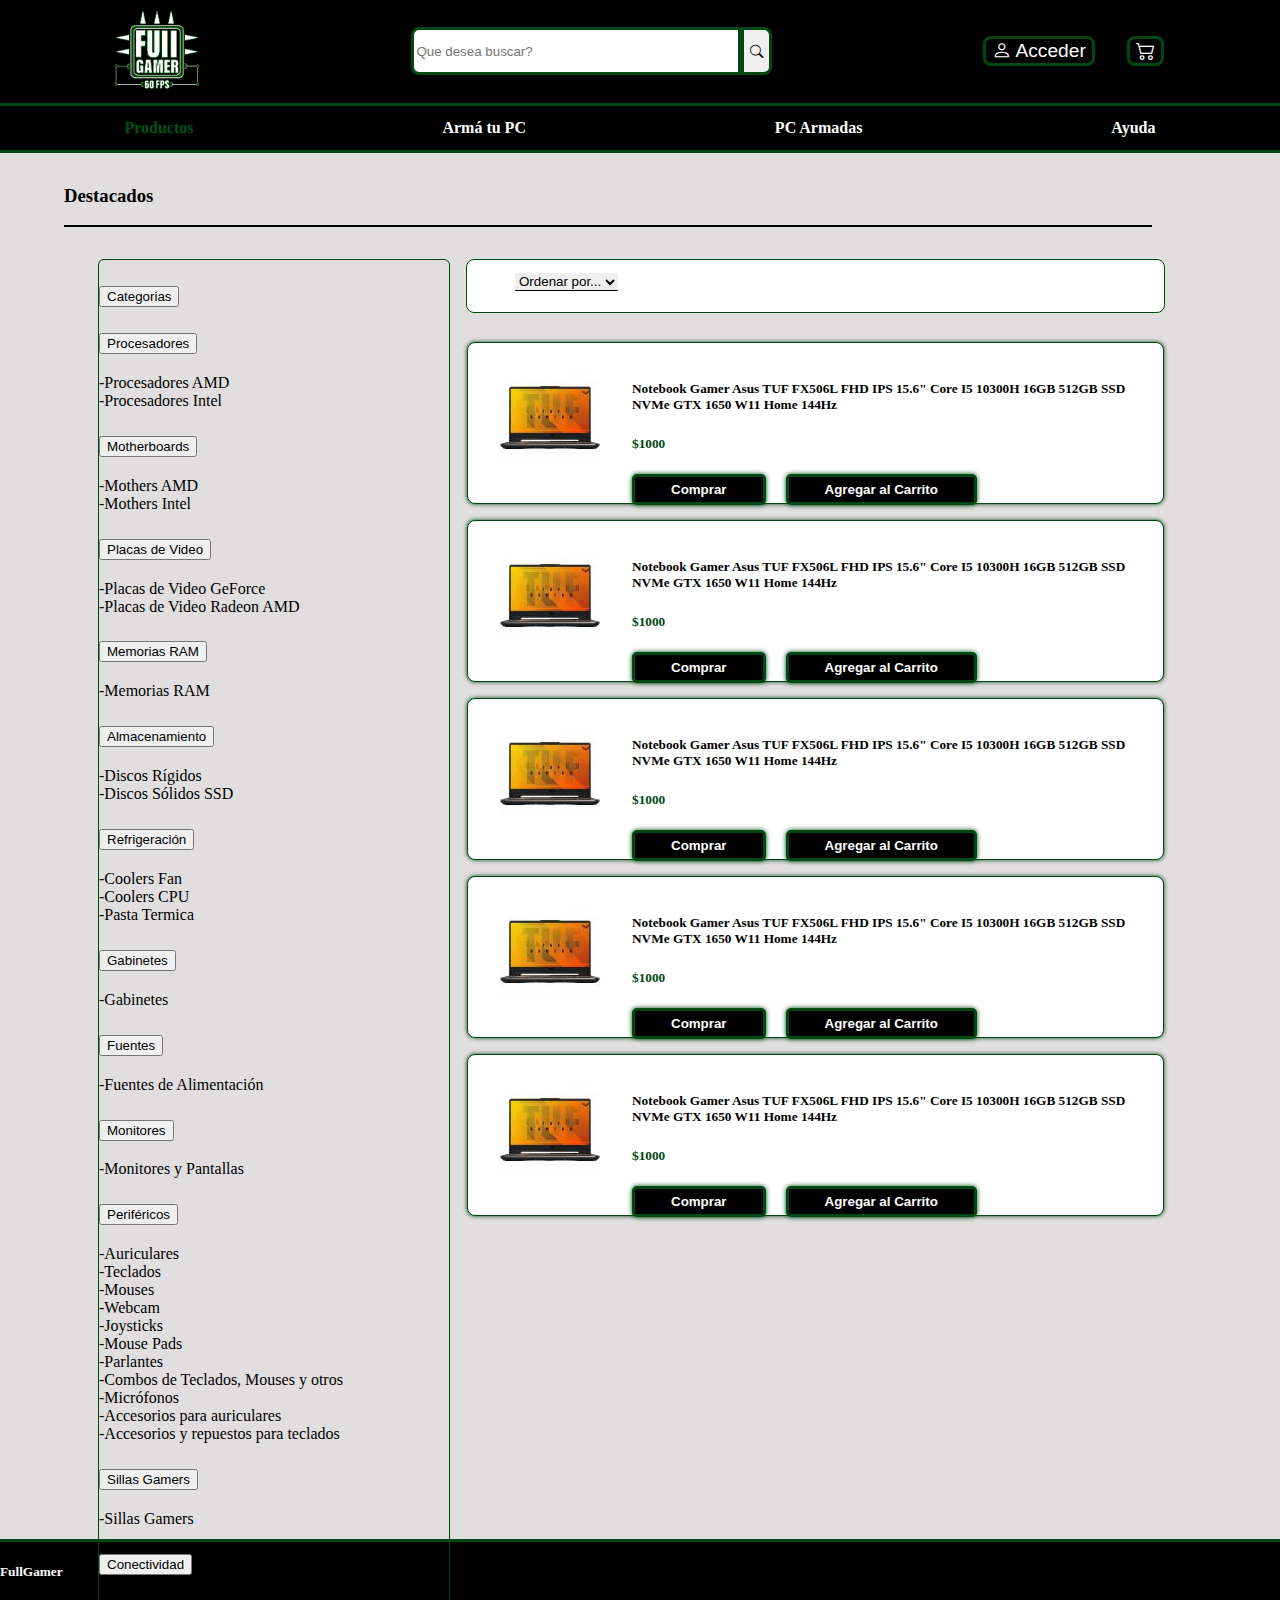
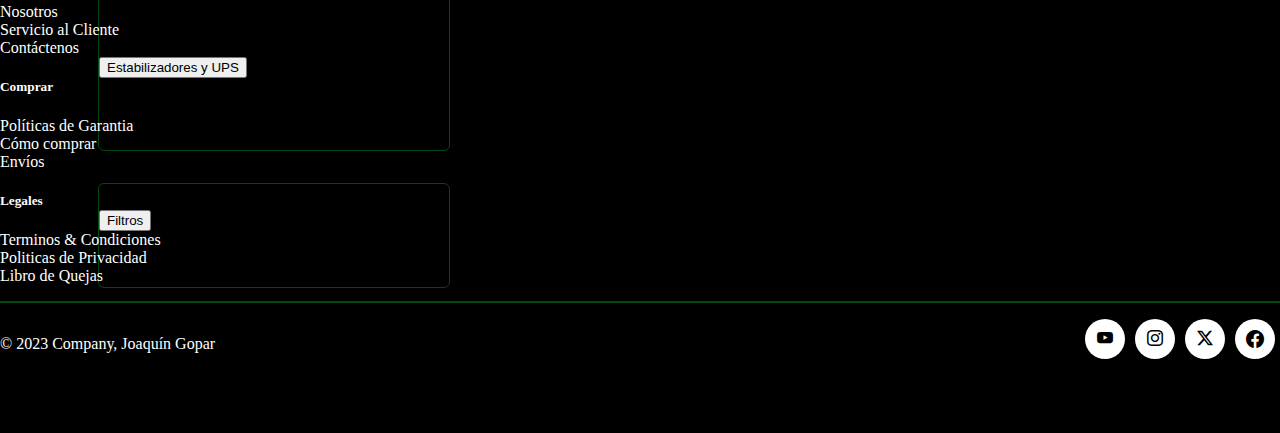
<file: html/productos/productos.html>
<!DOCTYPE html>
<html lang="en">
<head>
    <meta charset="UTF-8">
    <meta http-equiv="X-UA-Compatible" content="IE=edge">
    <meta name="viewport" content="width=device-width, initial-scale=1.0">
    <title>FullGamer | Productos</title>
    <link rel="stylesheet" href="../../css/style.css">
    <link rel="icon" href="../../assets/LogoPag.png">
    <link rel="stylesheet" href="https://cdn.jsdelivr.net/npm/bootstrap-icons@1.11.2/font/bootstrap-icons.min.css"> 
    <link href="https://cdn.jsdelivr.net/npm/bootstrap@5.3.2/dist/css/bootstrap.min.css" rel="stylesheet" integrity="sha384-T3c6CoIi6uLrA9TneNEoa7RxnatzjcDSCmG1MXxSR1GAsXEV/Dwwykc2MPK8M2HN" crossorigin="anonymous">
</head>
<body style="background-color: rgba(205, 201, 201, 0.612);">
    <header>
        <nav class="cabecera">
            <div class="logo">
                <a href="../../index.html"><img src="../../assets/LogoPag.png" alt=""></a>
            </div>

            <div class="busqueda">
                <input type="text" placeholder="Que desea buscar?">
                <button><i class="bi bi-search"></i></button>
            </div>

            <div class="sesion">
                <button>
                    <a href="../acceder/login.html" id="logo"><i class="bi bi-person"></i></a>
                    <a href="../acceder/login.html">Acceder</a>
                </button>
                
                <div class="carro">
                    <button>
                        <a href=""><i class="bi bi-cart2 carro"></i></a>
                    </button>
                </div>
            </div>

        </nav>

        <nav class="secciones">
            <a href="" class="productos">Productos</a>
            <a href="../armapc/armapc.html">Armá tu PC</a>
            <a href="../pcarmadas/pcarmadas.html">PC Armadas</a>
            <a href="../ayuda/ayuda.html">Ayuda</a>
        </nav>
    </header>

    <main class="mainProd">
        <div class="pie">
            <h3>Destacados</h3>
        </div>

        <div class="prod">
            <div class="acordeones">
                <div class="accordion" id="accordionExample">
                <div class="accordion-item">
                    <h2 class="accordion-header">
                        <button class="accordion-button" type="button" data-bs-toggle="collapse" data-bs-target="#collapse1" aria-expanded="true" aria-controls="collapse1">
                            Categorias
                        </button>
                    </h2>
                    <div id="collapse1" class="accordion-collapse collapse show" data-bs-parent="#accordionExample">
                        <div class="accordion-body">
                            <!-- Procesadores -->
                            <div class="accordion-item">
                                <h2 class="accordion-header">
                                    <button class="accordion-button collapsed" type="button" data-bs-toggle="collapse" data-bs-target="#collapse2" aria-expanded="false" aria-controls="collapse2">
                                    Procesadores
                                    </button>
                                </h2>
                                <div id="collapse2" class="accordion-collapse collapse" data-bs-parent="#accordionExample2">
                                    <div class="accordion-body">
                                        <p><a href="">-Procesadores AMD</a> <br> <a href="">-Procesadores Intel</a></p>
                                    </div>
                                </div>
                            </div>
                            <!-- Mother -->
                            <div class="accordion-item">
                                <h2 class="accordion-header">
                                    <button class="accordion-button collapsed" type="button" data-bs-toggle="collapse" data-bs-target="#collapse3" aria-expanded="false" aria-controls="collapse3">
                                    Motherboards
                                    </button>
                                </h2>
                                <div id="collapse3" class="accordion-collapse collapse" data-bs-parent="#accordionExample3">
                                    <div class="accordion-body">
                                        <p><a href="">-Mothers AMD</a> <br> <a href="">-Mothers Intel</a></p>
                                    </div>
                                </div>
                            </div>
                            <!-- Placas de Video -->
                            <div class="accordion-item">
                                <h2 class="accordion-header">
                                    <button class="accordion-button collapsed" type="button" data-bs-toggle="collapse" data-bs-target="#collapse4" aria-expanded="false" aria-controls="collapse4">
                                    Placas de Video
                                    </button>
                                </h2>
                                <div id="collapse4" class="accordion-collapse collapse" data-bs-parent="#accordionExample4">
                                    <div class="accordion-body">
                                        <p><a href="">-Placas de Video GeForce</a> <br> <a href="">-Placas de Video Radeon AMD</a></p>
                                    </div>
                                </div>
                            </div>
                            <!-- Memorias RAM -->
                            <div class="accordion-item">
                                <h2 class="accordion-header">
                                    <button class="accordion-button collapsed" type="button" data-bs-toggle="collapse" data-bs-target="#collapse5" aria-expanded="false" aria-controls="collapse5">
                                    Memorias RAM
                                    </button>
                                </h2>
                                <div id="collapse5" class="accordion-collapse collapse" data-bs-parent="#accordionExample5">
                                    <div class="accordion-body">
                                        <p><a href="">-Memorias RAM</a></p>
                                    </div>
                                </div>
                            </div>
                            <!-- Almacenamiento -->
                            <div class="accordion-item">
                                <h2 class="accordion-header">
                                    <button class="accordion-button collapsed" type="button" data-bs-toggle="collapse" data-bs-target="#collapse6" aria-expanded="false" aria-controls="collapse6">
                                    Almacenamiento
                                    </button>
                                </h2>
                                <div id="collapse6" class="accordion-collapse collapse" data-bs-parent="#accordionExample6">
                                    <div class="accordion-body">
                                        <p><a href="">-Discos Rígidos</a> <br> <a href="">-Discos Sólidos SSD</a></p>
                                    </div>
                                </div>
                            </div>
                            <!-- Refrigeración -->
                            <div class="accordion-item">
                                <h2 class="accordion-header">
                                    <button class="accordion-button collapsed" type="button" data-bs-toggle="collapse" data-bs-target="#collapse7" aria-expanded="false" aria-controls="collapse7">
                                    Refrigeración
                                    </button>
                                </h2>
                                <div id="collapse7" class="accordion-collapse collapse" data-bs-parent="#accordionExample7">
                                    <div class="accordion-body">
                                        <p><a href="">-Coolers Fan</a> <br> <a href="">-Coolers CPU</a> <br> <a href="">-Pasta Termica</a></p>
                                    </div>
                                </div>
                            </div>
                            <!-- Gabinetes -->
                            <div class="accordion-item">
                                <h2 class="accordion-header">
                                    <button class="accordion-button collapsed" type="button" data-bs-toggle="collapse" data-bs-target="#collapse8" aria-expanded="false" aria-controls="collapse8">
                                    Gabinetes
                                    </button>
                                </h2>
                                <div id="collapse8" class="accordion-collapse collapse" data-bs-parent="#accordionExample8">
                                    <div class="accordion-body">
                                        <p><a href="">-Gabinetes</a></p>
                                    </div>
                                </div>
                            </div>
                            <!-- Fuentes -->
                            <div class="accordion-item">
                                <h2 class="accordion-header">
                                    <button class="accordion-button collapsed" type="button" data-bs-toggle="collapse" data-bs-target="#collapse9" aria-expanded="false" aria-controls="collapse9">
                                    Fuentes
                                    </button>
                                </h2>
                                <div id="collapse9" class="accordion-collapse collapse" data-bs-parent="#accordionExample9">
                                    <div class="accordion-body">
                                        <p><a href="">-Fuentes de Alimentación</a></p>
                                    </div>
                                </div>
                            </div>
                            <!-- Monitores -->
                            <div class="accordion-item">
                                <h2 class="accordion-header">
                                    <button class="accordion-button collapsed" type="button" data-bs-toggle="collapse" data-bs-target="#collapse10" aria-expanded="false" aria-controls="collapse10">
                                    Monitores
                                    </button>
                                </h2>
                                <div id="collapse10" class="accordion-collapse collapse" data-bs-parent="#accordionExample10">
                                    <div class="accordion-body">
                                        <p><a href="">-Monitores y Pantallas</a></p>
                                    </div>
                                </div>
                            </div>
                            <!-- Periféricos -->
                            <div class="accordion-item">
                                <h2 class="accordion-header">
                                    <button class="accordion-button collapsed" type="button" data-bs-toggle="collapse" data-bs-target="#collapse11" aria-expanded="false" aria-controls="collapse11">
                                    Periféricos
                                    </button>
                                </h2>
                                <div id="collapse11" class="accordion-collapse collapse" data-bs-parent="#accordionExample11">
                                    <div class="accordion-body">
                                        <p><a href="">-Auriculares</a> <br> <a href="">-Teclados</a> <br> <a href="">-Mouses</a> <br> <a href="">-Webcam</a> <br> <a href="">-Joysticks</a> <br> <a href="">-Mouse Pads</a> <br> <a href="">-Parlantes</a> <br> <a href="">-Combos de Teclados, Mouses y otros</a> <br> <a href="">-Micrófonos</a> <br> <a href="">-Accesorios para auriculares</a> <br> <a href="">-Accesorios y repuestos para teclados</a></p>
                                    </div>
                                </div>
                            </div>
                            <!-- Sillas Gamers -->
                            <div class="accordion-item">
                                <h2 class="accordion-header">
                                    <button class="accordion-button collapsed" type="button" data-bs-toggle="collapse" data-bs-target="#collapse12" aria-expanded="false" aria-controls="collapse12">
                                    Sillas Gamers
                                    </button>
                                </h2>
                                <div id="collapse12" class="accordion-collapse collapse" data-bs-parent="#accordionExample12">
                                    <div class="accordion-body">
                                        <p><a href="">-Sillas Gamers</a></p>
                                    </div>
                                </div>
                            </div>
                            <!-- Conectividad -->
                            <div class="accordion-item">
                                <h2 class="accordion-header">
                                    <button class="accordion-button collapsed" type="button" data-bs-toggle="collapse" data-bs-target="#collapse13" aria-expanded="false" aria-controls="collapse13">
                                    Conectividad
                                    </button>
                                </h2>
                                <div id="collapse13" class="accordion-collapse collapse" data-bs-parent="#accordionExample13">
                                    <div class="accordion-body">
                                        <p><a href="">-Placas de red inalambricas</a> <br> <a href="">-Routers WiFi</a></p>
                                    </div>
                                </div>
                            </div>
                            <!-- Estabilizadores y UPS -->
                            <div class="accordion-item">
                                <h2 class="accordion-header">
                                    <button class="accordion-button collapsed" type="button" data-bs-toggle="collapse" data-bs-target="#collapse14" aria-expanded="false" aria-controls="collapse14">
                                        Estabilizadores y UPS
                                    </button>
                                </h2>
                                <div id="collapse14" class="accordion-collapse collapse" data-bs-parent="#accordionExample14">
                                    <div class="accordion-body">
                                        <p><a href="">-Estabilizadores</a> <br> <a href="">-UPS</a></p>
                                    </div>
                                </div>
                            </div>
                        </div>
                    </div>
                </div>
                </div>

                <div class="accordion filtro" id="accordionExample2">
                <div class="accordion-item">
                    <h2 class="accordion-header">
                        <button class="accordion-button collapsed" type="button" data-bs-toggle="collapse" data-bs-target="#collapseOne" aria-expanded="true" aria-controls="collapseOne">
                            Filtros
                        </button>
                    </h2>
                    <div id="collapseOne" class="accordion-collapse collapse" data-bs-parent="#accordionExample2">
                        <div class="accordion-body">
                            <div class="alert alert-warning" role="alert">
                                Los filtros de productos son unicamente aplicables a las subcategorías, por favor elige una antes!
                            </div>
                        </div>
                    </div>
                </div>
                </div>
            </div>

            <div class="contenedor">
                <select name="" id="">
                    <option value="" selected>Ordenar por...</option>
                    <option value="">Mayor Precio</option>
                    <option value="">Menor Precio</option>
                    <option value="">Nombre</option>
                </select>
                
                <div class="prodDestacados">
                    <div class="prod1">
                        <div class="img">
                            <img src="../../assets/compragamer_Imganen_general_36805_Notebook_Gamer_Asus_TUF_FX506L_FHD_IPS_15.6__Core_I5_10300H_16GB_512GB_SSD_NVMe_GTX_1650_W11_Home_144Hz_63a3df9f-mini.jpg" alt="">
                        </div>

                        <div class="texto">
                            <h5>Notebook Gamer Asus TUF FX506L FHD IPS 15.6" Core I5 10300H 16GB 512GB SSD NVMe GTX 1650 W11 Home 144Hz</h5>
                            <div class="precio">
                                <h5>$1000</h5>
                            </div>
                            <div class="btncompra">
                                <button><p>Comprar</p></button>
                                <button><p>Agregar al Carrito</p></button>
                            </div>
                        </div>
                    </div>
                    <div class="prod2">
                        <div class="img">
                            <img src="../../assets/compragamer_Imganen_general_36805_Notebook_Gamer_Asus_TUF_FX506L_FHD_IPS_15.6__Core_I5_10300H_16GB_512GB_SSD_NVMe_GTX_1650_W11_Home_144Hz_63a3df9f-mini.jpg" alt="">
                        </div>

                        <div class="texto">
                            <h5>Notebook Gamer Asus TUF FX506L FHD IPS 15.6" Core I5 10300H 16GB 512GB SSD NVMe GTX 1650 W11 Home 144Hz</h5>
                            <div class="precio">
                                <h5>$1000</h5>
                            </div>
                            <div class="btncompra">
                                <button><p>Comprar</p></button>
                                <button><p>Agregar al Carrito</p></button>
                            </div>
                        </div>
                    </div>
                    <div class="prod3">
                        <div class="img">
                            <img src="../../assets/compragamer_Imganen_general_36805_Notebook_Gamer_Asus_TUF_FX506L_FHD_IPS_15.6__Core_I5_10300H_16GB_512GB_SSD_NVMe_GTX_1650_W11_Home_144Hz_63a3df9f-mini.jpg" alt="">
                        </div>

                        <div class="texto">
                            <h5>Notebook Gamer Asus TUF FX506L FHD IPS 15.6" Core I5 10300H 16GB 512GB SSD NVMe GTX 1650 W11 Home 144Hz</h5>
                            <div class="precio">
                                <h5>$1000</h5>
                            </div>
                            <div class="btncompra">
                                <button><p>Comprar</p></button>
                                <button><p>Agregar al Carrito</p></button>
                            </div>
                        </div>
                    </div>
                    <div class="prod4">
                        <div class="img">
                            <img src="../../assets/compragamer_Imganen_general_36805_Notebook_Gamer_Asus_TUF_FX506L_FHD_IPS_15.6__Core_I5_10300H_16GB_512GB_SSD_NVMe_GTX_1650_W11_Home_144Hz_63a3df9f-mini.jpg" alt="">
                        </div>

                        <div class="texto">
                            <h5>Notebook Gamer Asus TUF FX506L FHD IPS 15.6" Core I5 10300H 16GB 512GB SSD NVMe GTX 1650 W11 Home 144Hz</h5>
                            <div class="precio">
                                <h5>$1000</h5>
                            </div>
                            <div class="btncompra">
                                <button><p>Comprar</p></button>
                                <button><p>Agregar al Carrito</p></button>
                            </div>
                        </div>
                    </div>
                    <div class="prod5">
                        <div class="img">
                            <img src="../../assets/compragamer_Imganen_general_36805_Notebook_Gamer_Asus_TUF_FX506L_FHD_IPS_15.6__Core_I5_10300H_16GB_512GB_SSD_NVMe_GTX_1650_W11_Home_144Hz_63a3df9f-mini.jpg" alt="">
                        </div>

                        <div class="texto">
                            <h5>Notebook Gamer Asus TUF FX506L FHD IPS 15.6" Core I5 10300H 16GB 512GB SSD NVMe GTX 1650 W11 Home 144Hz</h5>
                            <div class="precio">
                                <h5>$1000</h5>
                            </div>
                            <div class="btncompra">
                                <button><p>Comprar</p></button>
                                <button><p>Agregar al Carrito</p></button>
                            </div>
                        </div>
                    </div>
                </div>
            </div>

        </div>
</main>

<footer class="footer">
    <div class="container">
        <div class="row pt-4">
            <div class="col-6 col-md-4 mb-3">
                <h5>FullGamer</h5>
                <ul>
                    <a href=""><li>Nosotros</li></a>
                    <a href=""><li>Servicio al Cliente</li></a>
                    <a href=""><li>Contáctenos</li></a>
                </ul>
            </div>
            <div class="col-6 col-md-4 mb-3">
                <h5>Comprar</h5>
                <ul>
                    <a href=""><li>Políticas de Garantia</li></a>
                    <a href=""><li>Cómo comprar</li></a>
                    <a href=""><li>Envíos</li></a>
                </ul>
            </div>
            <div class="col-6 col-md-4 mb-3">
                <h5>Legales</h5>
                <ul>
                    <a href=""><li>Terminos & Condiciones</li></a>
                    <a href=""><li>Politicas de Privacidad</li></a>
                    <a href=""><li>Libro de Quejas</li></a>
                </ul>
            </div>
        </div>

        <div class="social">

            <div class="desarrollador">
                <p>© 2023 Company, Joaquín Gopar</p>
            </div>
    
            <div class="wrapper">
                <div class="button">
                    <div class="icon">
                        <a href=""><i class="bi bi-facebook"></i></a>
                    </div>
                    <a href=""><span>Facebook</span></a>
                </div>
                <div class="button">
                    <div class="icon">
                        <i class="bi bi-twitter-x"></i>
                    </div>
                    <a href=""><span>Twitter</span></a>
                </div>
                <div class="button">
                    <div class="icon">
                        <i class="bi bi-instagram"></i>
                    </div>
                    <a href=""><span>Instagram</span></a>
                </div>
                <div class="button">
                    <div class="icon">
                        <i class="bi bi-youtube"></i>
                    </div>
                    <a href=""><span>Youtube</span></a>
                </div>
            </div>
        </div>
        
    </div>
</footer>

</body>
<script src="https://cdn.jsdelivr.net/npm/bootstrap@5.3.2/dist/js/bootstrap.bundle.min.js" integrity="sha384-C6RzsynM9kWDrMNeT87bh95OGNyZPhcTNXj1NW7RuBCsyN/o0jlpcV8Qyq46cDfL" crossorigin="anonymous"></script>
</html>
</file>
<file: css/style.css>
header .cabecera {
  display: flex;
  padding: 0.5rem;
  justify-content: space-around;
  background-color: black;
  align-items: center;
}
header .cabecera .logo img {
  width: 5.5rem;
}
header .cabecera .logo img:hover {
  transform: scale(1.2);
  transition: 500ms;
}
header .cabecera .busqueda {
  display: flex;
}
header .cabecera .busqueda input {
  width: 20rem;
  height: 2.5rem;
  border-top-left-radius: 0.5rem;
  border-bottom-left-radius: 0.5rem;
  border: 3px solid rgb(1, 73, 19);
}
header .cabecera .busqueda button {
  border-top-right-radius: 0.5rem;
  border-bottom-right-radius: 0.5rem;
  border: 3px solid rgb(1, 73, 19);
}
header .cabecera .busqueda input:focus {
  box-shadow: 0 0 15px rgb(1, 73, 19);
  border: 3px solid rgb(1, 73, 19);
}
header .cabecera .busqueda:hover {
  box-shadow: 0 0 15px rgb(1, 73, 19);
}
header .cabecera .sesion {
  display: flex;
}
header .cabecera .sesion button {
  display: flex;
  background-color: black;
  border-radius: 0.5rem;
  width: auto;
  border: 3px solid rgb(1, 73, 19);
}
header .cabecera .sesion button a {
  text-decoration: none;
  color: white;
  font-size: 1.2rem;
}
header .cabecera .sesion button #logo {
  margin-right: 0.3rem;
}
header .cabecera .sesion button:hover {
  transform: scale(1.05);
  transition: 300ms;
  box-shadow: 0 0 15px rgb(1, 73, 19);
}
header .cabecera .sesion .carro {
  width: 2.5rem;
  background-color: black;
  margin-left: 2rem;
  text-align: center;
  border-radius: 0.5rem;
}
header .cabecera .sesion .carro button a {
  font-size: 1.2rem;
  color: white;
  font-weight: bold;
}
header .cabecera .sesion .carro button a i {
  margin: 0;
}
header .cabecera .sesion .carro:hover {
  transform: scale(1.05);
  transition: 300ms;
  box-shadow: 0 0 15px rgb(1, 73, 19);
}
header .secciones {
  display: flex;
  justify-content: space-around;
  padding: 0.8rem 0 0.8rem 0;
  background-color: black;
  border-top: 3px solid rgb(1, 73, 19);
  border-bottom: 3px solid rgb(1, 73, 19);
}
header .secciones a {
  text-decoration: none;
  color: white;
  font-weight: bold;
}
header .secciones :hover {
  color: rgba(2, 149, 39, 0.587);
}

.footer {
  background-color: black;
  border-top: 3px solid rgb(1, 73, 19);
}
.footer .container .row {
  color: white;
}
.footer .container .row .col-6 ul {
  text-decoration: none;
  list-style: none;
  padding: 0;
}
.footer .container .row .col-6 ul a {
  color: white;
  text-decoration: none;
}
.footer .container .row .col-6 ul a:hover {
  color: rgb(1, 73, 19);
}
.footer .container .row .form {
  margin-left: 4rem;
}
.footer .container .row .form .titulo {
  color: white;
  text-align: center;
  margin-bottom: 1rem;
  padding-top: 1rem;
}
.footer .container .row .form .email {
  display: flex;
  justify-content: center;
}
.footer .container .row .form .email input {
  width: 25rem;
  height: 2.8rem;
  border-top-left-radius: 0.5rem;
  border-bottom-left-radius: 0.5rem;
  border: 3px solid rgb(1, 73, 19);
}
.footer .container .row .form .email button {
  border-top-right-radius: 0.5rem;
  border-bottom-right-radius: 0.5rem;
  border: 3px solid rgb(1, 73, 19);
}
.footer .container .row .form .email input:hover {
  box-shadow: 0 0 20px rgb(1, 73, 19);
}
.footer .container .row .form .email input:focus {
  box-shadow: 0 0 20px rgb(1, 73, 19);
}
.footer .container .row .form .email button:hover {
  box-shadow: 0 0 20px rgb(1, 73, 19);
}
.footer .social {
  display: flex;
  height: 100%;
  width: 100%;
  padding-bottom: 4rem;
  justify-content: space-between;
  border-top: 2px solid rgb(1, 73, 19);
  padding-top: 1rem;
}
.footer .social .desarrollador {
  color: white;
}
.footer .social .wrapper .button {
  display: inline-block;
  height: 40px;
  width: 40px;
  float: right;
  margin: 0 5px;
  overflow: hidden;
  background: #fff;
  border-radius: 50px;
  cursor: pointer;
  box-shadow: 0px 10px 10px rgba(0, 0, 0, 0.1);
  transition: all 0.3s ease-out;
}
.footer .social .wrapper .button .icon {
  display: inline-block;
  height: 40px;
  width: 40px;
  text-align: center;
  border-radius: 50px;
  box-sizing: border-box;
  line-height: 40px;
}
.footer .social .wrapper .button .icon a {
  text-decoration: none;
  color: black;
}
.footer .social .wrapper .button .icon a i {
  font-size: 18px;
  line-height: 40px;
}
.footer .social .wrapper .button a {
  text-decoration: none;
}
.footer .social .wrapper .button a span {
  font-size: 20px;
  font-weight: 500;
  line-height: 40px;
  margin-left: 10px;
}
.footer .social .wrapper .button:hover {
  width: 160px;
}
.footer .social .wrapper .button:nth-child(1):hover .icon {
  background: #4267b2;
}
.footer .social .wrapper .button:nth-child(2):hover .icon {
  background: #1da1f2;
}
.footer .social .wrapper .button:nth-child(3):hover .icon {
  background: #e1306c;
}
.footer .social .wrapper .button:nth-child(4):hover .icon {
  background: #ff0000;
}
.footer .social .wrapper .button:nth-child(1) span {
  color: #4267b2;
}
.footer .social .wrapper .button:nth-child(2) span {
  color: #1da1f2;
}
.footer .social .wrapper .button:nth-child(3) span {
  color: #e1306c;
}
.footer .social .wrapper .button:nth-child(4) span {
  color: #ff0000;
}

body {
  margin: 0;
  padding: 0;
}

.mainIndex .ultnovedades, .mainIndex .ultingresos {
  margin-top: 4rem;
  margin-bottom: 5rem;
}
.mainIndex .ultnovedades .titulo, .mainIndex .ultingresos .titulo {
  width: 85%;
  margin-left: 4rem;
  border-bottom: 2px solid black;
}
.mainIndex .ultnovedades .productos, .mainIndex .ultingresos .productos {
  margin-top: 1rem;
  display: flex;
  justify-content: space-around;
  flex-wrap: wrap;
  gap: 1rem;
}
.mainIndex .ultnovedades .productos .card, .mainIndex .ultingresos .productos .card {
  border: 2px solid black;
}
.mainIndex .ultnovedades .productos .card:hover, .mainIndex .ultingresos .productos .card:hover {
  cursor: pointer;
  transform: scale(1.02);
  transition: 300ms;
}
.mainIndex .ultnovedades .vermas, .mainIndex .ultingresos .vermas {
  margin-top: 1rem;
  text-align: center;
}
.mainIndex .ultnovedades .vermas button, .mainIndex .ultingresos .vermas button {
  background-color: #E0DDDD;
  border: none;
  color: black;
  font-weight: bold;
}
header .secciones .productos {
  pointer-events: none;
  color: rgba(2, 149, 39, 0.587);
}

.mainProd .pie {
  width: 85%;
  margin-left: 4rem;
  border-bottom: 2px solid black;
  margin-top: 2rem;
}
.mainProd .prod {
  margin-top: 2rem;
  height: 80rem;
  display: grid;
  grid-template-columns: 450px 1fr;
  grid-template-rows: 1fr;
}
.mainProd .prod .acordeones {
  display: flex;
  flex-direction: column;
  align-items: end;
}
.mainProd .prod .acordeones .accordion {
  width: 350px;
  grid-column: 1;
  border: 1px solid rgb(1, 73, 19);
  border-radius: 6px;
}
.mainProd .prod .acordeones .accordion a {
  text-decoration: none;
  color: black;
  font-weight: 400;
}
.mainProd .prod .acordeones .accordion a:hover {
  color: rgb(1, 73, 19);
}
.mainProd .prod .acordeones .filtro {
  margin-top: 2rem;
  grid-column: 1;
}
.mainProd .prod .contenedor {
  grid-row: 1;
  grid-column: 2;
  background-color: white;
  width: 84%;
  height: 52px;
  margin-left: 1rem;
  border-radius: 8px;
  border: 1px solid rgb(1, 73, 19);
}
.mainProd .prod .contenedor select {
  margin-top: 0.8rem;
  margin-left: 3rem;
  border: none;
  border-bottom: 1px solid black;
}
.mainProd .prod .contenedor .prodDestacados {
  margin-top: 3.2rem;
}
.mainProd .prod .contenedor .prodDestacados .prod1, .mainProd .prod .contenedor .prodDestacados .prod2, .mainProd .prod .contenedor .prodDestacados .prod5, .mainProd .prod .contenedor .prodDestacados .prod4, .mainProd .prod .contenedor .prodDestacados .prod3 {
  display: flex;
  background-color: white;
  border: 1px solid rgb(1, 73, 19);
  border-radius: 8px;
  height: 10rem;
  box-shadow: 0 0 4px rgb(1, 73, 19);
}
.mainProd .prod .contenedor .prodDestacados .prod1 img, .mainProd .prod .contenedor .prodDestacados .prod2 img, .mainProd .prod .contenedor .prodDestacados .prod5 img, .mainProd .prod .contenedor .prodDestacados .prod4 img, .mainProd .prod .contenedor .prodDestacados .prod3 img {
  padding-top: 30px;
  margin-left: 2rem;
}
.mainProd .prod .contenedor .prodDestacados .prod1 .texto, .mainProd .prod .contenedor .prodDestacados .prod2 .texto, .mainProd .prod .contenedor .prodDestacados .prod5 .texto, .mainProd .prod .contenedor .prodDestacados .prod4 .texto, .mainProd .prod .contenedor .prodDestacados .prod3 .texto {
  margin-left: 2rem;
  margin-top: 1rem;
}
.mainProd .prod .contenedor .prodDestacados .prod1 .texto .precio, .mainProd .prod .contenedor .prodDestacados .prod2 .texto .precio, .mainProd .prod .contenedor .prodDestacados .prod5 .texto .precio, .mainProd .prod .contenedor .prodDestacados .prod4 .texto .precio, .mainProd .prod .contenedor .prodDestacados .prod3 .texto .precio {
  color: rgb(1, 73, 19);
}
.mainProd .prod .contenedor .prodDestacados .prod1 .texto .btncompra, .mainProd .prod .contenedor .prodDestacados .prod2 .texto .btncompra, .mainProd .prod .contenedor .prodDestacados .prod5 .texto .btncompra, .mainProd .prod .contenedor .prodDestacados .prod4 .texto .btncompra, .mainProd .prod .contenedor .prodDestacados .prod3 .texto .btncompra {
  margin-top: 1rem;
}
.mainProd .prod .contenedor .prodDestacados .prod1 .texto .btncompra button, .mainProd .prod .contenedor .prodDestacados .prod2 .texto .btncompra button, .mainProd .prod .contenedor .prodDestacados .prod5 .texto .btncompra button, .mainProd .prod .contenedor .prodDestacados .prod4 .texto .btncompra button, .mainProd .prod .contenedor .prodDestacados .prod3 .texto .btncompra button {
  margin-right: 1rem;
  border-radius: 5px;
  background-color: black;
  border: 3px solid rgb(1, 73, 19);
  box-shadow: 0 0 5px rgb(1, 73, 19);
}
.mainProd .prod .contenedor .prodDestacados .prod1 .texto .btncompra button p, .mainProd .prod .contenedor .prodDestacados .prod2 .texto .btncompra button p, .mainProd .prod .contenedor .prodDestacados .prod5 .texto .btncompra button p, .mainProd .prod .contenedor .prodDestacados .prod4 .texto .btncompra button p, .mainProd .prod .contenedor .prodDestacados .prod3 .texto .btncompra button p {
  padding: 4px 30px 4px 30px;
  margin: 0;
  color: white;
  font-weight: 600;
}
.mainProd .prod .contenedor .prodDestacados .prod1 .texto .btncompra button:hover, .mainProd .prod .contenedor .prodDestacados .prod2 .texto .btncompra button:hover, .mainProd .prod .contenedor .prodDestacados .prod5 .texto .btncompra button:hover, .mainProd .prod .contenedor .prodDestacados .prod4 .texto .btncompra button:hover, .mainProd .prod .contenedor .prodDestacados .prod3 .texto .btncompra button:hover {
  transform: scale(1.02);
  transition: 300ms;
}
.mainProd .prod .contenedor .prodDestacados .prod2, .mainProd .prod .contenedor .prodDestacados .prod5, .mainProd .prod .contenedor .prodDestacados .prod4, .mainProd .prod .contenedor .prodDestacados .prod3 {
  margin-top: 1rem;
}
header .secciones .pcarmadas {
  pointer-events: none;
  color: rgba(2, 149, 39, 0.587);
}

.PcArmadas .seleccion {
  display: flex;
  justify-content: center;
  margin-top: 2rem;
  gap: 4rem;
}
.PcArmadas .seleccion .pcgamers button, .PcArmadas .seleccion .pchogar button {
  font-size: 1.4rem;
  font-weight: 500;
  width: 25rem;
  padding: 4px 0 4px 0;
  border-radius: 8px;
  border: 2px solid rgb(1, 73, 19);
  box-shadow: 0 0 3px rgb(1, 73, 19);
}
.PcArmadas .seleccion .pcgamers button:hover, .PcArmadas .seleccion .pchogar button:hover {
  transform: scale(1.03);
  transition: 300ms;
}
.PcArmadas .productos {
  display: flex;
  justify-content: center;
  margin: 4rem 5.5rem 0 5.5rem;
  flex-wrap: wrap;
  gap: 1rem;
  margin-bottom: 4rem;
}
.PcArmadas .productos .card {
  border: 2px solid black;
}
.PcArmadas .productos .card:hover {
  cursor: pointer;
  transform: scale(1.02);
  transition: 300ms;
}
.PcArmadas .subir {
  position: fixed;
  right: 20px;
  z-index: 1;
  bottom: 1.25rem;
  background-color: white;
  width: 3rem;
  text-align: center;
  border: 2px solid rgb(1, 73, 19);
  border-radius: 4px;
  box-shadow: 0 0 4px rgb(1, 73, 19);
}
.PcArmadas .subir i {
  font-size: 2rem;
  font-weight: bold;
  color: black;
}
.PcArmadas .subir:hover {
  transform: scale(1.01);
  transition: 300ms;
}

header .secciones .armapc {
  pointer-events: none;
  color: rgba(2, 149, 39, 0.587);
}

header .secciones .ayuda {
  pointer-events: none;
  color: rgba(2, 149, 39, 0.587);
}

.mainAyuda .container .contacto {
  display: flex;
  justify-content: space-around;
  margin-top: 3rem;
  margin-bottom: 4rem;
  text-align: center;
  color: white;
}
.mainAyuda .container .contacto .atenciontel {
  background-color: rgb(1, 73, 19);
  width: 25rem;
  padding: 10px;
  border: 3px solid black;
  border-radius: 10px;
  box-shadow: 0 0 10px rgb(1, 73, 19);
}
.mainAyuda .container .contacto .atenciontel h5 {
  margin-top: 20px;
}
.mainAyuda .container .contacto .atenciontel .numero {
  display: flex;
  justify-content: center;
  gap: 8px;
  font-size: 1.15rem;
}
.mainAyuda .container .contacto .atenciononline {
  background-color: rgb(1, 73, 19);
  width: 25rem;
  padding: 10px;
  border: 3px solid black;
  border-radius: 10px;
  box-shadow: 0 0 10px rgb(1, 73, 19);
}
.mainAyuda .container .contacto .atenciononline h5 {
  margin-top: 20px;
}
.mainAyuda .container .contacto .atenciononline .correo {
  display: flex;
  justify-content: center;
  gap: 8px;
  font-size: 1.15rem;
}
.mainAyuda .container .contacto .horariosaten {
  background-color: rgb(1, 73, 19);
  width: 25rem;
  padding: 10px;
  border: 3px solid black;
  border-radius: 10px;
  box-shadow: 0 0 10px rgb(1, 73, 19);
}
.mainAyuda .container .contacto .horariosaten p {
  margin: 0;
  font-size: 1.15rem;
}
.mainAyuda .container .preguntas h3 {
  border-bottom: 2px solid black;
}
.mainAyuda .container .preguntas .precio, .mainAyuda .container .preguntas .envio, .mainAyuda .container .preguntas .pagos, .mainAyuda .container .preguntas .pedido {
  margin-top: 1rem;
  background-color: rgb(1, 73, 19);
  color: white;
  padding: 10px;
  border: 2px solid black;
  border-radius: 4px;
  box-shadow: 0 0 2px rgb(1, 73, 19);
}

/*# sourceMappingURL=style.css.map */
</file>
